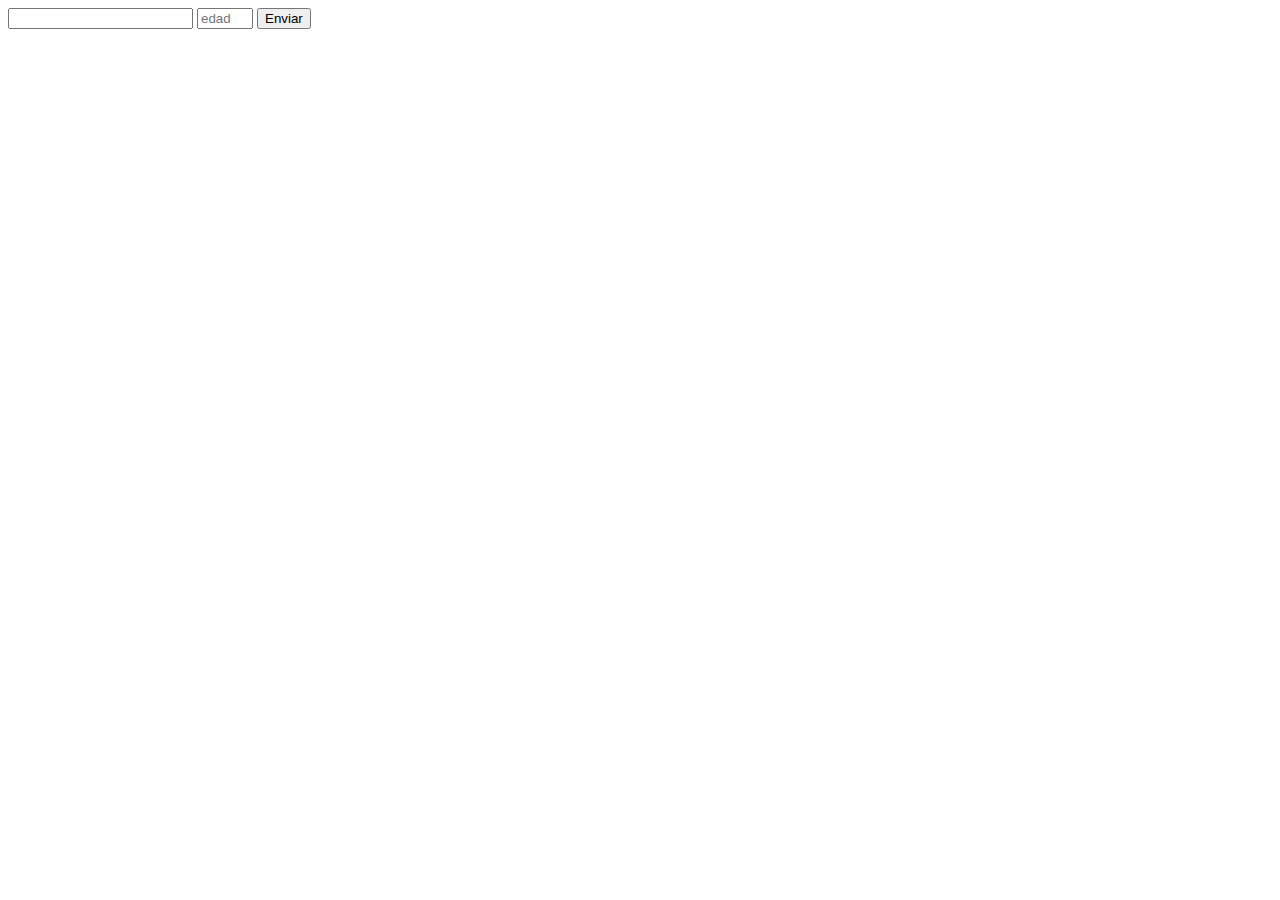
<file: index.html>
<!DOCTYPE html>
<html lang="en">
<head>
    <meta charset="UTF-8">
    <meta name="viewport" content="width=device-width, initial-scale=1.0">
    <title>Document</title>
</head>
<body>
    <form action = " ">
        <input type="text" name="Nombre" minlength="5" maxlength="40">
        <input type="number" placeholder="edad" min="0" max="60">
        
        <button type="submit">Enviar</button>
    </form>
    
</body>
</html>
</file>
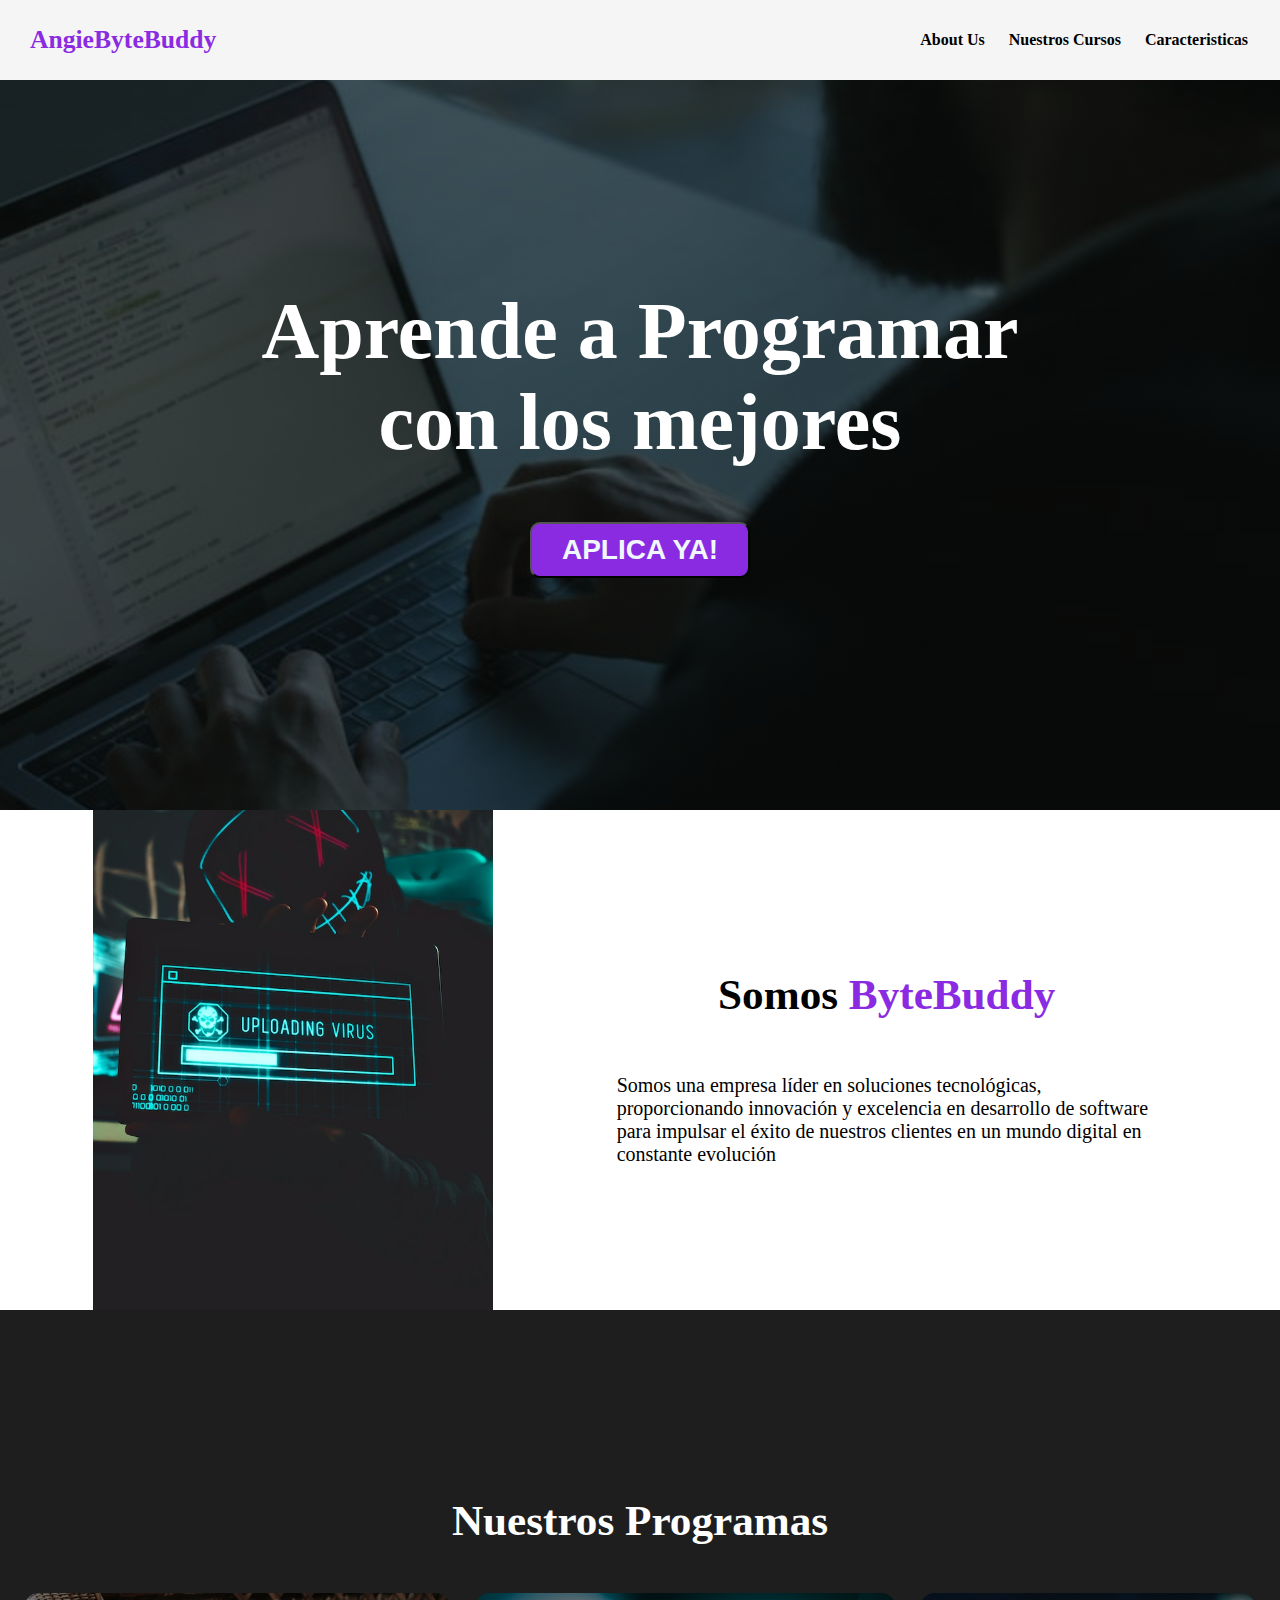
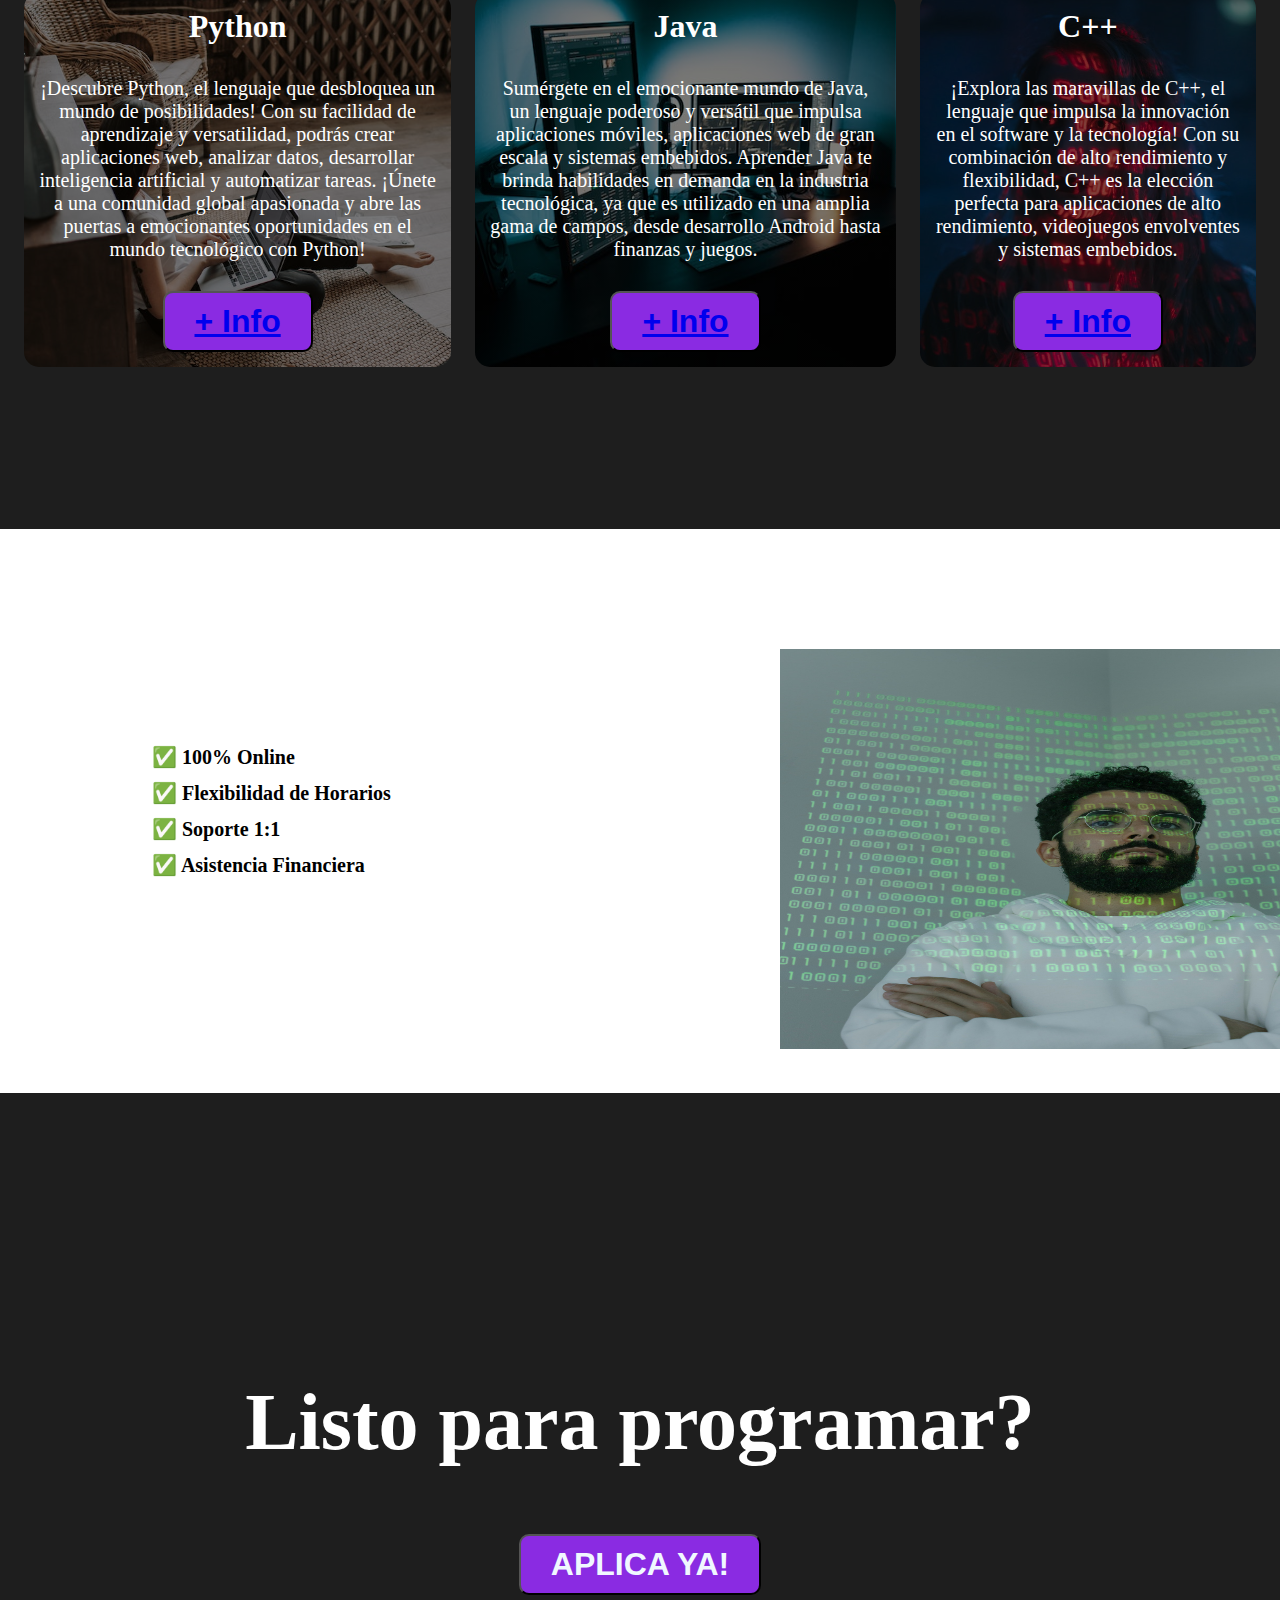
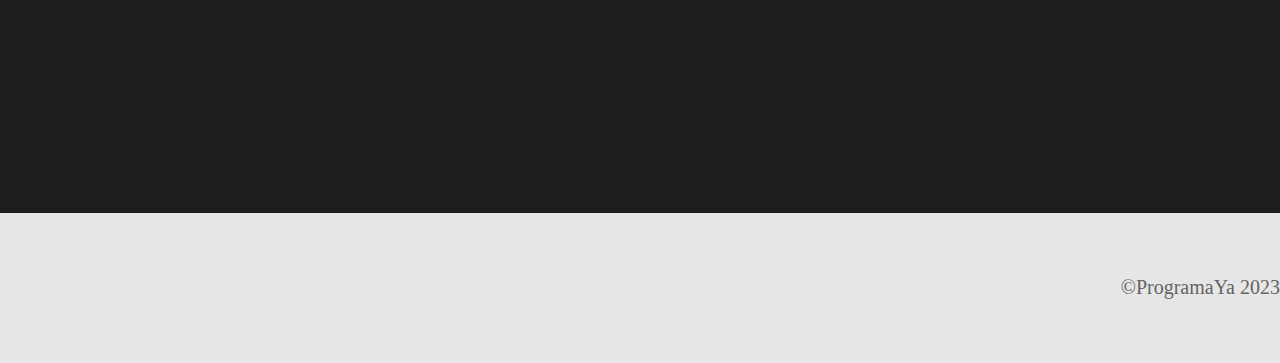
<file: Html web Site - Angie/index.html>
<!--AngieAlvareza Mi primera Web Page-->
<!DOCTYPE html>
<html lang="en">
<head>
    <meta charset="UTF-8">
    <meta name="viewport" content="width=device-width, initial-scale=1.0">
    <title>AngieByteBuddy</title>
    <link rel="stylesheet" href="index.css">
</head>

<body>
    <header>
        <div class="container">
            <p class="logo">AngieByteBuddy</p>
            <nav>
                <a href="#somos-Bybu">About Us</a>
                <a href="#nuestros-programas">Nuestros Cursos</a>
                <a href="#caracteristicas">Caracteristicas</a>
            </nav>
        </div>
    </header>

    <section id="hero"> 
        <h1>Aprende a Programar <br> con los mejores</h1>
        <form action="https://www.youtube.com/watch?v=H82uvLvszQ0">
            <button>APLICA YA!</button>
        </form>
        
    </section>

    <section id="somos-ByBu">
        <div class="container">
            <div class="img"></div>
            <div class="texto">

                <h2> Somos <span class="color-acento">ByteBuddy</span> </h2>
                <p>Somos una empresa líder en soluciones tecnológicas, proporcionando innovación y excelencia en desarrollo de software para impulsar el éxito de nuestros clientes en un mundo digital en constante evolución  
                </p>
            </div>
        </div>
    </section>

    <section id="nuestros-programas">
        <div class="container">
            <h2>Nuestros Programas</h2>
            <div class="programas">


                <div class="carta">
                    <h3>Python</h3>
                    <p>¡Descubre Python, el lenguaje que desbloquea un mundo de posibilidades! Con su facilidad de aprendizaje y versatilidad, podrás crear aplicaciones web, analizar datos, desarrollar inteligencia artificial y automatizar tareas. ¡Únete a una comunidad global apasionada y abre las puertas a emocionantes oportunidades en el mundo tecnológico con Python!</p>
                    <button><a href="pagina_info_python.html" class="info-link"> + Info </a> </button>
                </div>


                <div class="carta">
                    <h3>Java</h3>
                    <p>Sumérgete en el emocionante mundo de Java, un lenguaje poderoso y versátil que impulsa aplicaciones móviles, aplicaciones web de gran escala y sistemas embebidos. Aprender Java te brinda habilidades en demanda en la industria tecnológica, ya que es utilizado en una amplia gama de campos, desde desarrollo Android hasta finanzas y juegos. </p>
                    <button> <a href="pagina_info_java.html" class="info-link"> + Info </a> </button>
                </div>

                <div class="carta">
                    <h3>C++</h3>
                    <p>
                        ¡Explora las maravillas de C++, el lenguaje que impulsa la innovación en el software y la tecnología! Con su combinación de alto rendimiento y flexibilidad, C++ es la elección perfecta para aplicaciones de alto rendimiento, videojuegos envolventes y sistemas embebidos. </p>
                    <button>  <a href="pagina_info_c++.html" class="info-link"> + Info </a></button>
                </div>
            </div>
         </div>
    </section>

    <section id="caracteristicas">
        <div class="container">
            <ul>
                <li>✅ 100% Online</li>
                <li>✅ Flexibilidad de Horarios</li>
                <li>✅ Soporte 1:1</li>
                <li>✅ Asistencia Financiera </li>
            </ul>
        </div>
    </section>

    <section id="final">
        <h2>Listo para programar?</h2>
        <button>APLICA YA!</button>
    </section>
    <footer>
        <div class="container">
            <p>&copy;ProgramaYa 2023</p>
        </div>
    </footer>
</body>
</html>
</file>
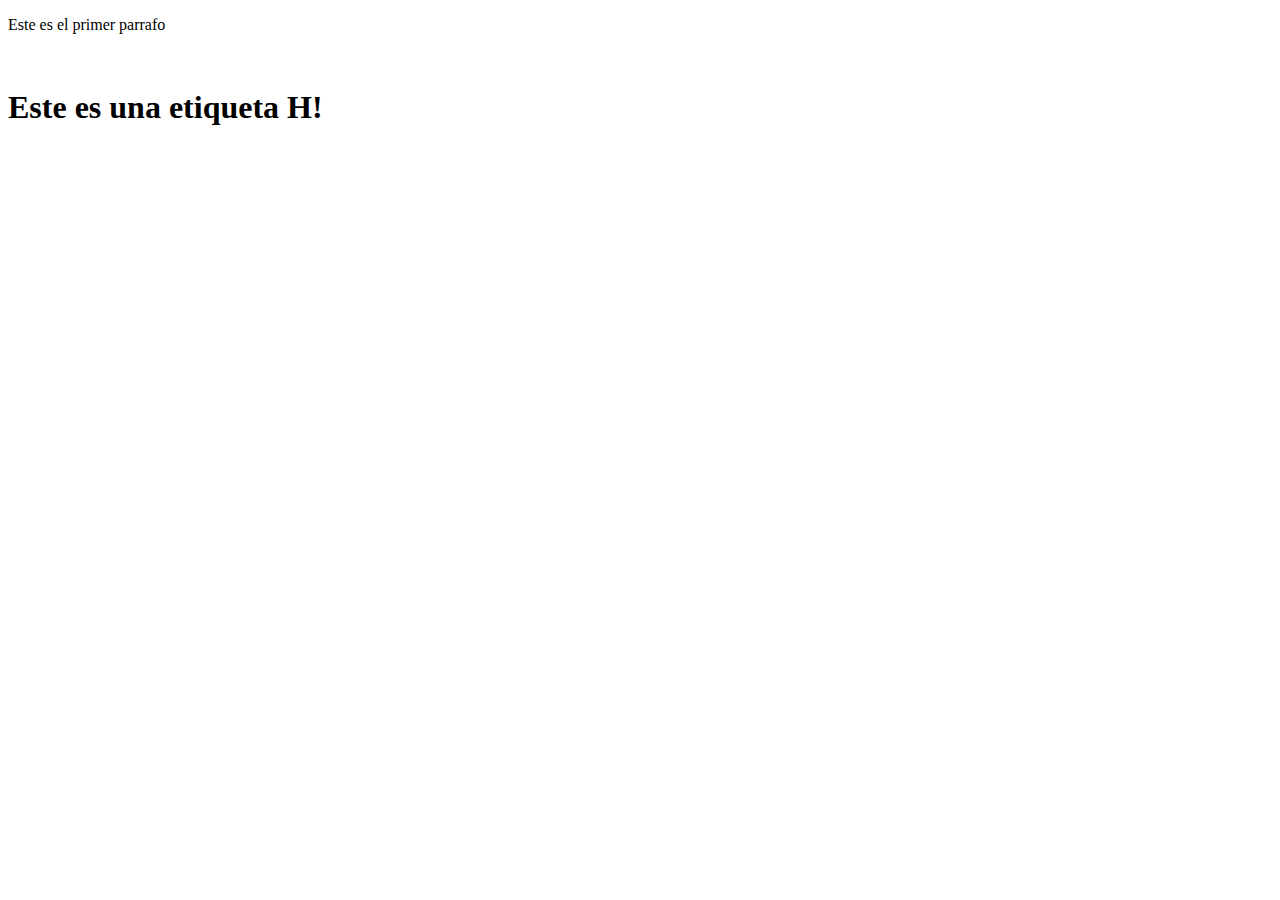
<file: index0.html>
<!DOCTYPE html>
<html lang="es">
<head>
    <meta charset="UTF-8">
    <meta name="viewport" content="width=device-width, initial-scale=1.0">
    <title>Document</title>
</head>
<body>
 <p> Este es el primer parrafo</p> <br>
 <h1> Este es una etiqueta H!</h1>   
</body>
</html>
</file>
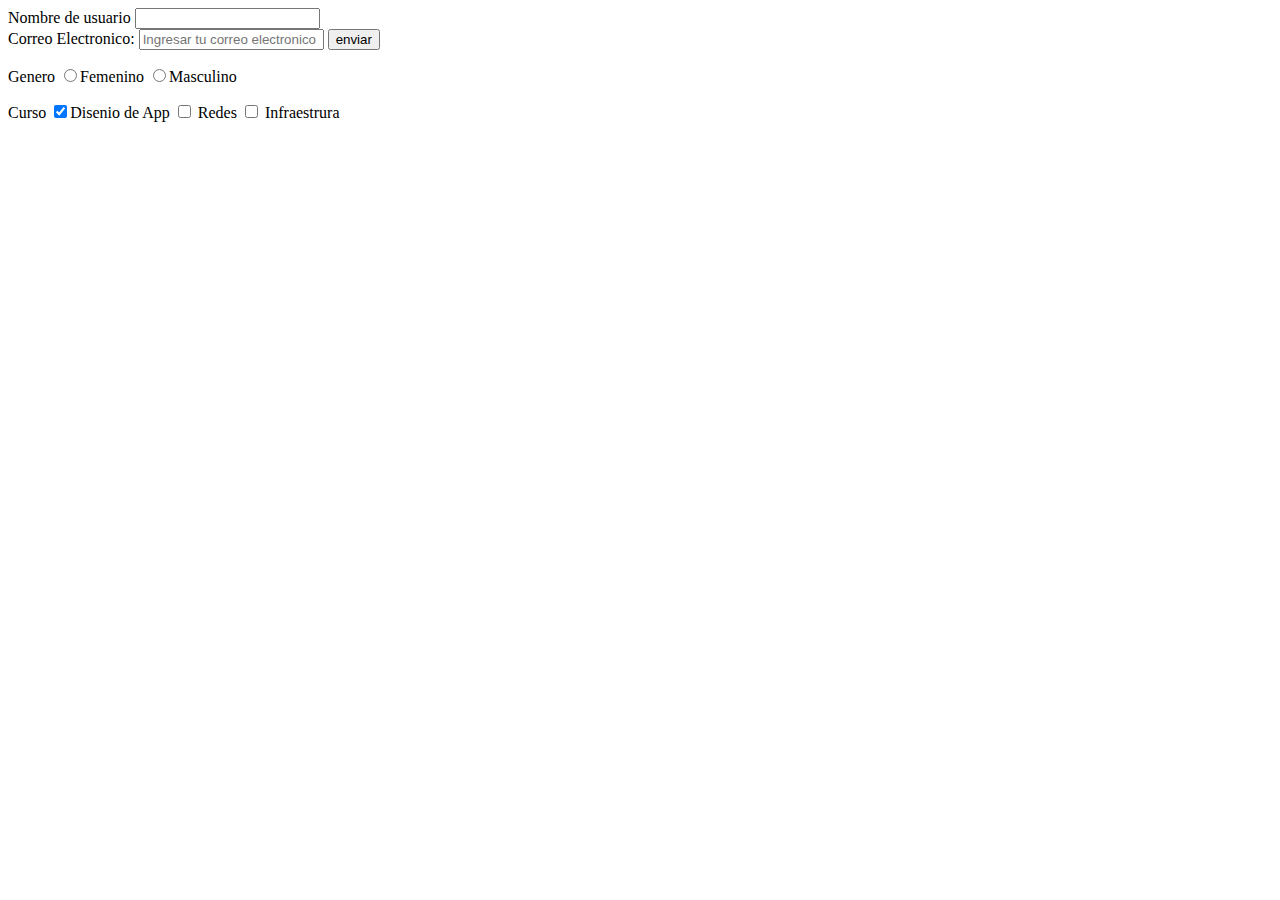
<file: Index2.html>
<!DOCTYPE html>
<html lang="en">
<head>
    <meta charset="UTF-8">
    <meta name="viewport" content="width=device-width, initial-scale=1.0">
    <title>Document</title>
</head>
<body>
    <form name="Formulario" method="post" action="http://www.google.com">
        <!--/send.php-->
        <!--entrada de datos-->
        Nombre de usuario 
        <input type ="text" name="nombre" value="" />
        <br>
        Correo Electronico:
        <input type ="email" name="email" placeholder="Ingresar tu correo electronico" />
        <input type ="submit" value="enviar" id="enviar" />
    </form>

    <p> Genero
        <input type="radio" name="Genero" value="F">Femenino
        <input type="radio" name="Genero" value="F">Masculino
    </p>
    <p> Curso
        <input type="checkbox" name="Cursos" checked >Disenio de App
        <input type="checkbox" name="Cursos" > Redes
        <input type="checkbox" name="Cursos" > Infraestrura
    </p>
    

</body>
</html>
</file>
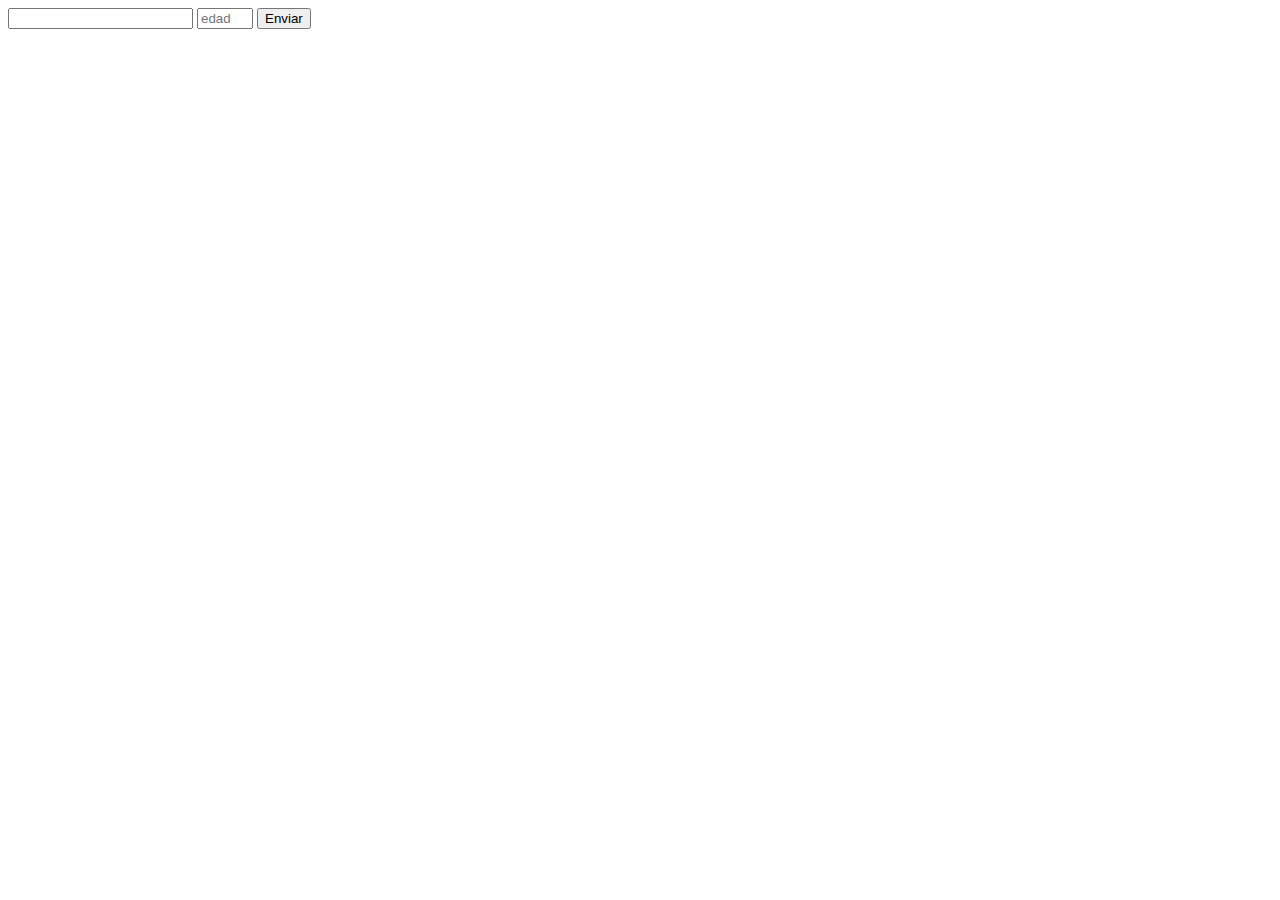
<file: index3.html>
<!DOCTYPE html>
<html lang="en">
<head>
    <meta charset="UTF-8">
    <meta name="viewport" content="width=device-width, initial-scale=1.0">
    <title>Document</title>
</head>
<body>
    <form action = " ">
        <input type="text" name="Nombre" minlength="5" maxlength="40">
        <input type="number" placeholder="edad" min="0" max="60">
        
        <button type="submit">Enviar</button>
    </form>
    
</body>
</html>
</file>
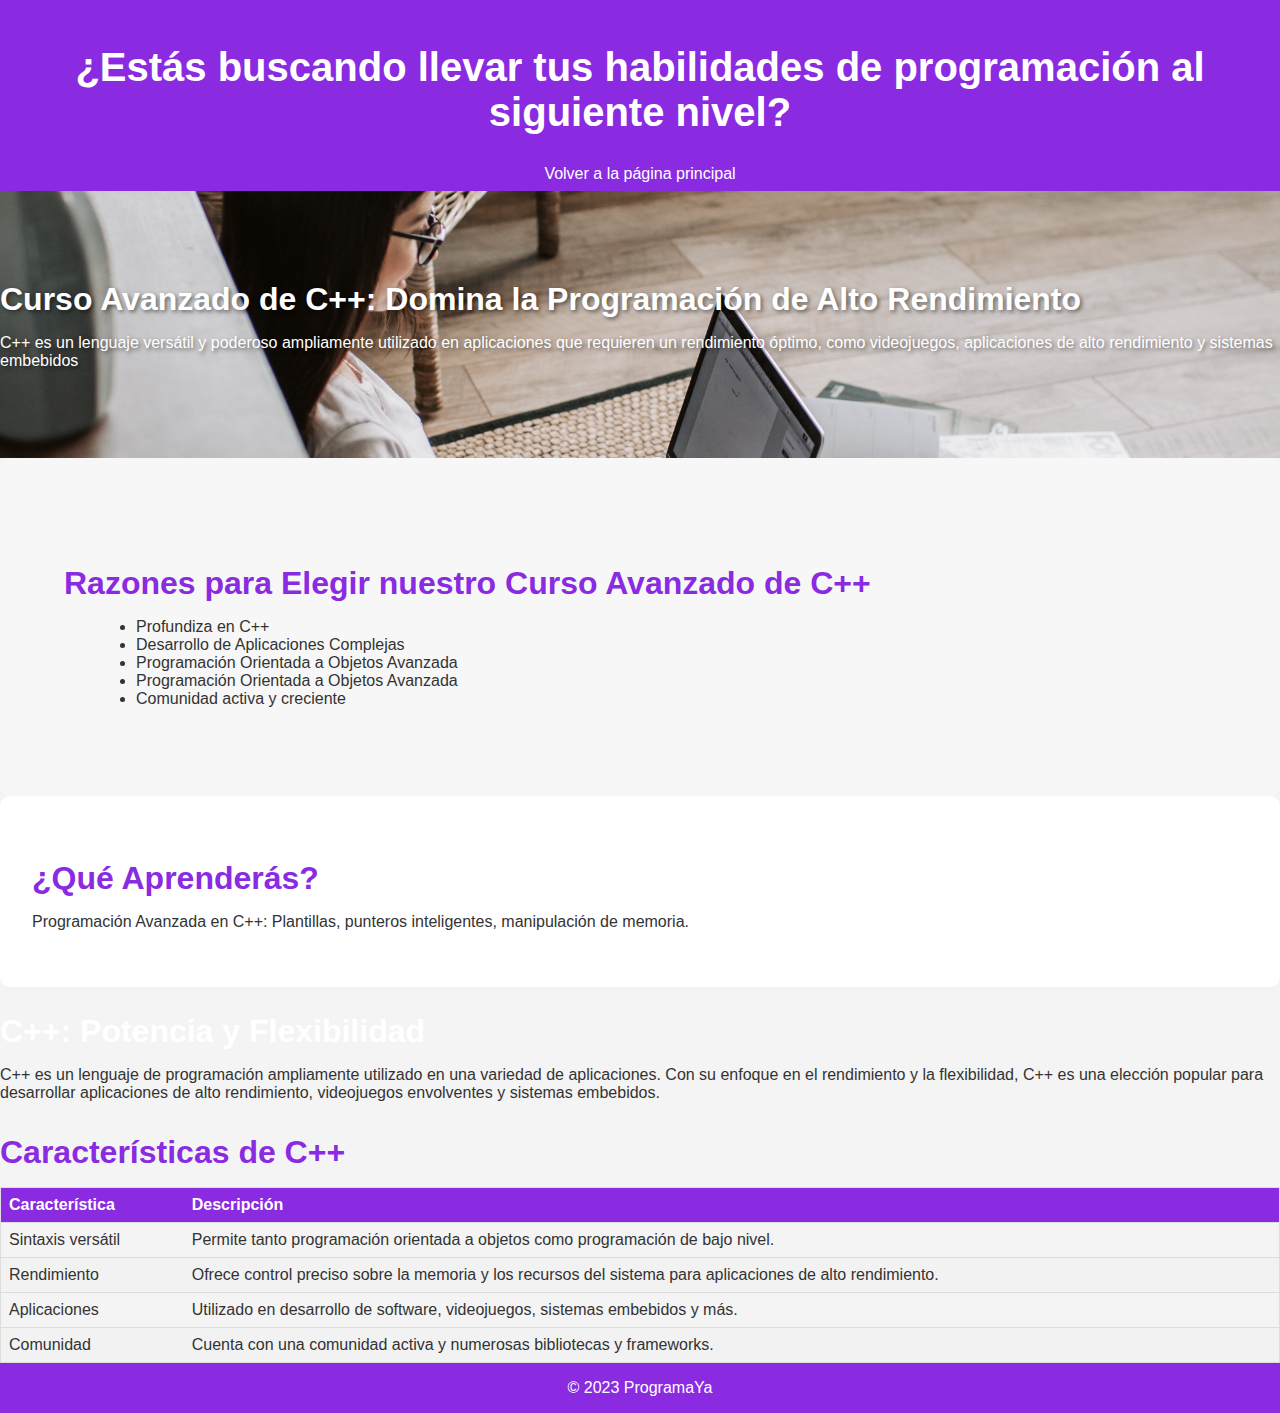
<file: Html web Site - Angie/pagina_info_c++.html>
<!DOCTYPE html>
<html lang="en">
<head>
    <meta charset="UTF-8">
    <meta name="viewport" content="width=device-width, initial-scale=1.0">
    <title>Información de C++</title>
    <link rel="stylesheet" href="estilosc++.css">
</head>
<body>
    <header>
        <h1>¿Estás buscando llevar tus habilidades de programación al siguiente nivel?</h1>
        <nav>
            <a href="index.html">Volver a la página principal</a>
        </nav>
    </header>
    <main>
        <section id="descripcion-python">
            <h2>Curso Avanzado de C++: Domina la Programación de Alto Rendimiento</h2>
            <p>
                C++ es un lenguaje versátil y poderoso ampliamente utilizado en aplicaciones que requieren un rendimiento óptimo, como videojuegos, aplicaciones de alto rendimiento y sistemas embebidos
            </p>
        </section>
        <section id="caracteristicas-python">
            <h4>Razones para Elegir nuestro Curso Avanzado de C++</h4>
            <ul>
                <li>Profundiza en C++</li>
                <li>Desarrollo de Aplicaciones Complejas</li>
                <li>Programación Orientada a Objetos Avanzada</li>
                <li>Programación Orientada a Objetos Avanzada</li>
                <li>Comunidad activa y creciente</li>
            </ul>
        </section>
        <section id="aplicaciones-python">
            <h3>¿Qué Aprenderás?</h3>
            <p>
                Programación Avanzada en C++: Plantillas, punteros inteligentes, manipulación de memoria.
            </p>
        </section>
        <section id="descripcion-cpp">
            <h2>C++: Potencia y Flexibilidad</h2>
            <p>
                C++ es un lenguaje de programación ampliamente utilizado en una variedad de aplicaciones. Con su enfoque en el rendimiento y la flexibilidad, C++ es una elección popular para desarrollar aplicaciones de alto rendimiento, videojuegos envolventes y sistemas embebidos.
            </p>
        </section>
        
        <section id="tabla-cpp">
            <h3>Características de C++</h3>
            <table>
                <thead>
                    <tr>
                        <th>Característica</th>
                        <th>Descripción</th>
                    </tr>
                </thead>
                <tbody>
                    <tr>
                        <td>Sintaxis versátil</td>
                        <td>Permite tanto programación orientada a objetos como programación de bajo nivel.</td>
                    </tr>
                    <tr>
                        <td>Rendimiento</td>
                        <td>Ofrece control preciso sobre la memoria y los recursos del sistema para aplicaciones de alto rendimiento.</td>
                    </tr>
                    <tr>
                        <td>Aplicaciones</td>
                        <td>Utilizado en desarrollo de software, videojuegos, sistemas embebidos y más.</td>
                    </tr>
                    <tr>
                        <td>Comunidad</td>
                        <td>Cuenta con una comunidad activa y numerosas bibliotecas y frameworks.</td>
                    </tr>
                </tbody>
            </table>
        </section>
        
    </main>
    <footer>
        <p>&copy; 2023 ProgramaYa</p>
    </footer>
</body>
</html>
</file>
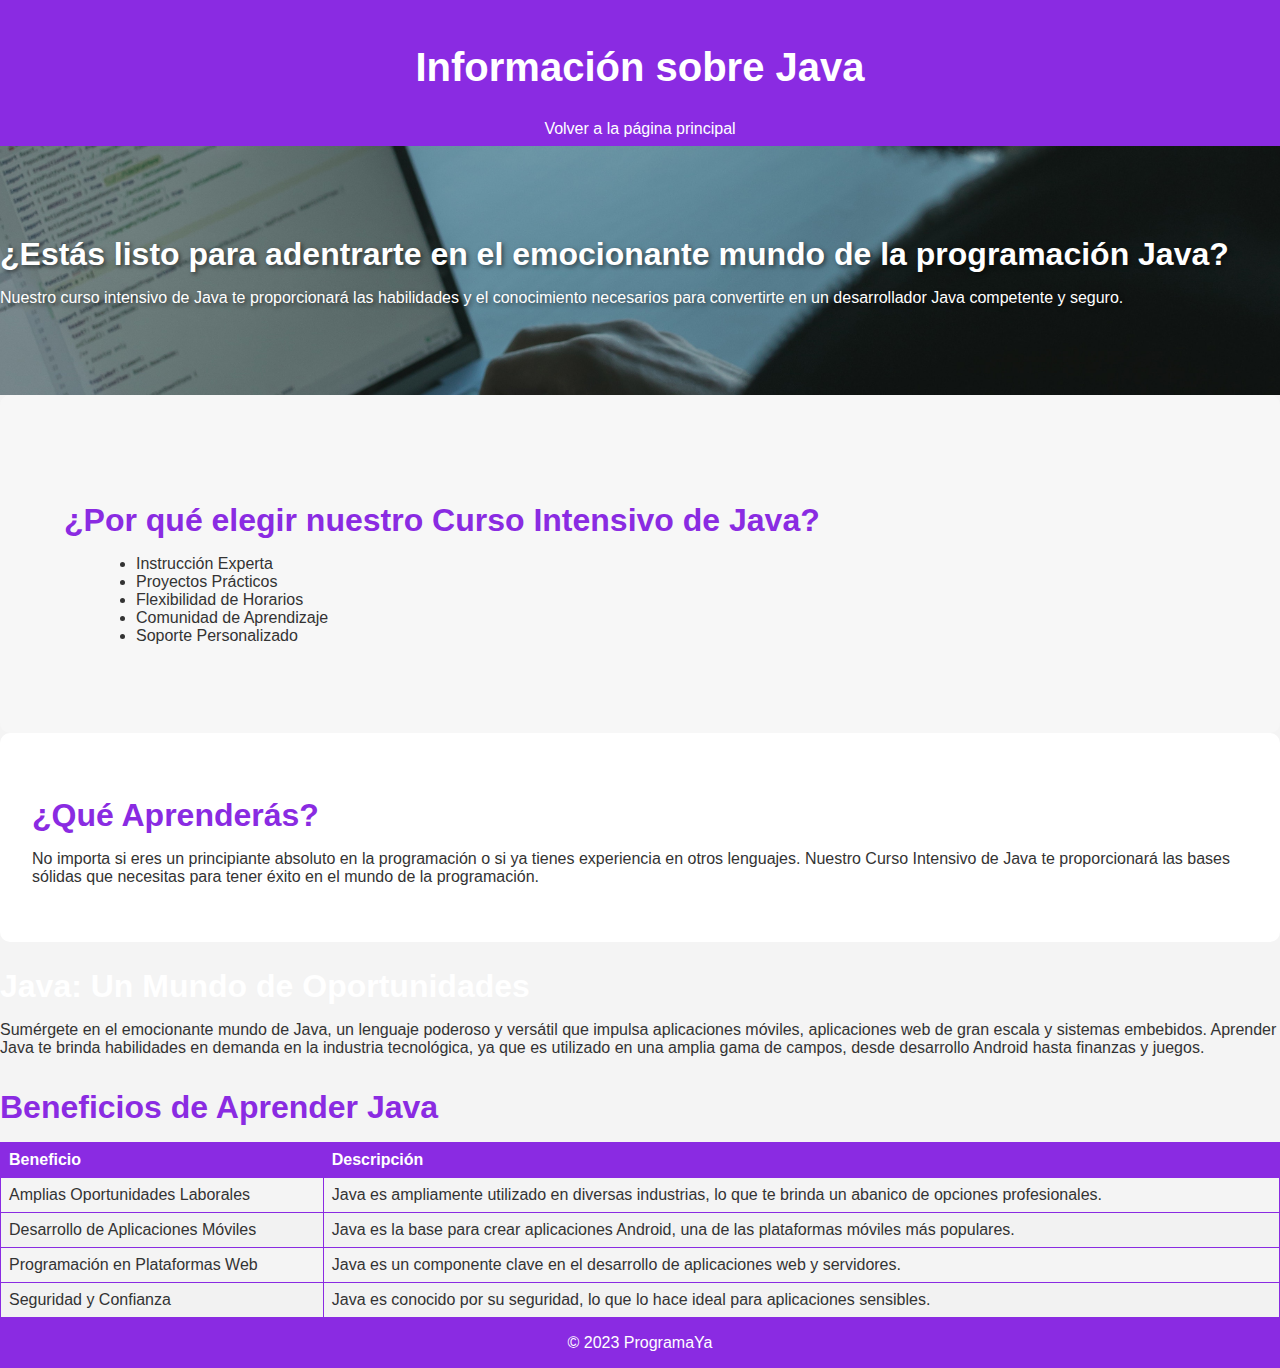
<file: Html web Site - Angie/pagina_info_java.html>
<!DOCTYPE html>
<html lang="en">
<head>
    <meta charset="UTF-8">
    <meta name="viewport" content="width=device-width, initial-scale=1.0">
    <title>Información sobre Java</title>
    <link rel="stylesheet" href="estilosjava.css"> <!-- Asegúrate de ajustar la ruta al archivo CSS -->
</head>
<body>
    <header>
        <h1>Información sobre Java</h1>
        <nav>
            <a href="index.html">Volver a la página principal</a>
        </nav>
    </header>
    <main>
        <section id="descripcion-python">
            <h2>¿Estás listo para adentrarte en el emocionante mundo de la programación Java? </h2>
            <p>
                Nuestro curso intensivo de Java te proporcionará las habilidades y el conocimiento necesarios para convertirte en un desarrollador Java competente y seguro. 
            </p>
        </section>
        <section id="caracteristicas-python">
            <h4>¿Por qué elegir nuestro Curso Intensivo de Java?</h4>
            <ul>
                <li>Instrucción Experta</li>
                <li>Proyectos Prácticos</li>
                <li>Flexibilidad de Horarios</li>
                <li>Comunidad de Aprendizaje</li>
                <li>Soporte Personalizado</li>
            </ul>
        </section>
        <section id="aplicaciones-python">
            <h3>¿Qué Aprenderás?</h3>
            <p>
                No importa si eres un principiante absoluto en la programación o si ya tienes experiencia en otros lenguajes. Nuestro Curso Intensivo de Java te proporcionará las bases sólidas que necesitas para tener éxito en el mundo de la programación. 
            </p>
        </section>
        <section id="descripcion-java">
            <h2>Java: Un Mundo de Oportunidades</h2>
            <p>Sumérgete en el emocionante mundo de Java, un lenguaje poderoso y versátil que impulsa aplicaciones móviles, aplicaciones web de gran escala y sistemas embebidos. Aprender Java te brinda habilidades en demanda en la industria tecnológica, ya que es utilizado en una amplia gama de campos, desde desarrollo Android hasta finanzas y juegos.</p>
            
            <h3>Beneficios de Aprender Java</h3>
            <table>
                <thead>
                    <tr>
                        <th>Beneficio</th>
                        <th>Descripción</th>
                    </tr>
                </thead>
                <tbody>
                    <tr>
                        <td>Amplias Oportunidades Laborales</td>
                        <td>Java es ampliamente utilizado en diversas industrias, lo que te brinda un abanico de opciones profesionales.</td>
                    </tr>
                    <tr>
                        <td>Desarrollo de Aplicaciones Móviles</td>
                        <td>Java es la base para crear aplicaciones Android, una de las plataformas móviles más populares.</td>
                    </tr>
                    <tr>
                        <td>Programación en Plataformas Web</td>
                        <td>Java es un componente clave en el desarrollo de aplicaciones web y servidores.</td>
                    </tr>
                    <tr>
                        <td>Seguridad y Confianza</td>
                        <td>Java es conocido por su seguridad, lo que lo hace ideal para aplicaciones sensibles.</td>
                    </tr>
                </tbody>
            </table>
        </section>
        
    </main>
    <footer>
        <p>&copy; 2023 ProgramaYa</p>
    </footer>
</body>
</html>
</file>
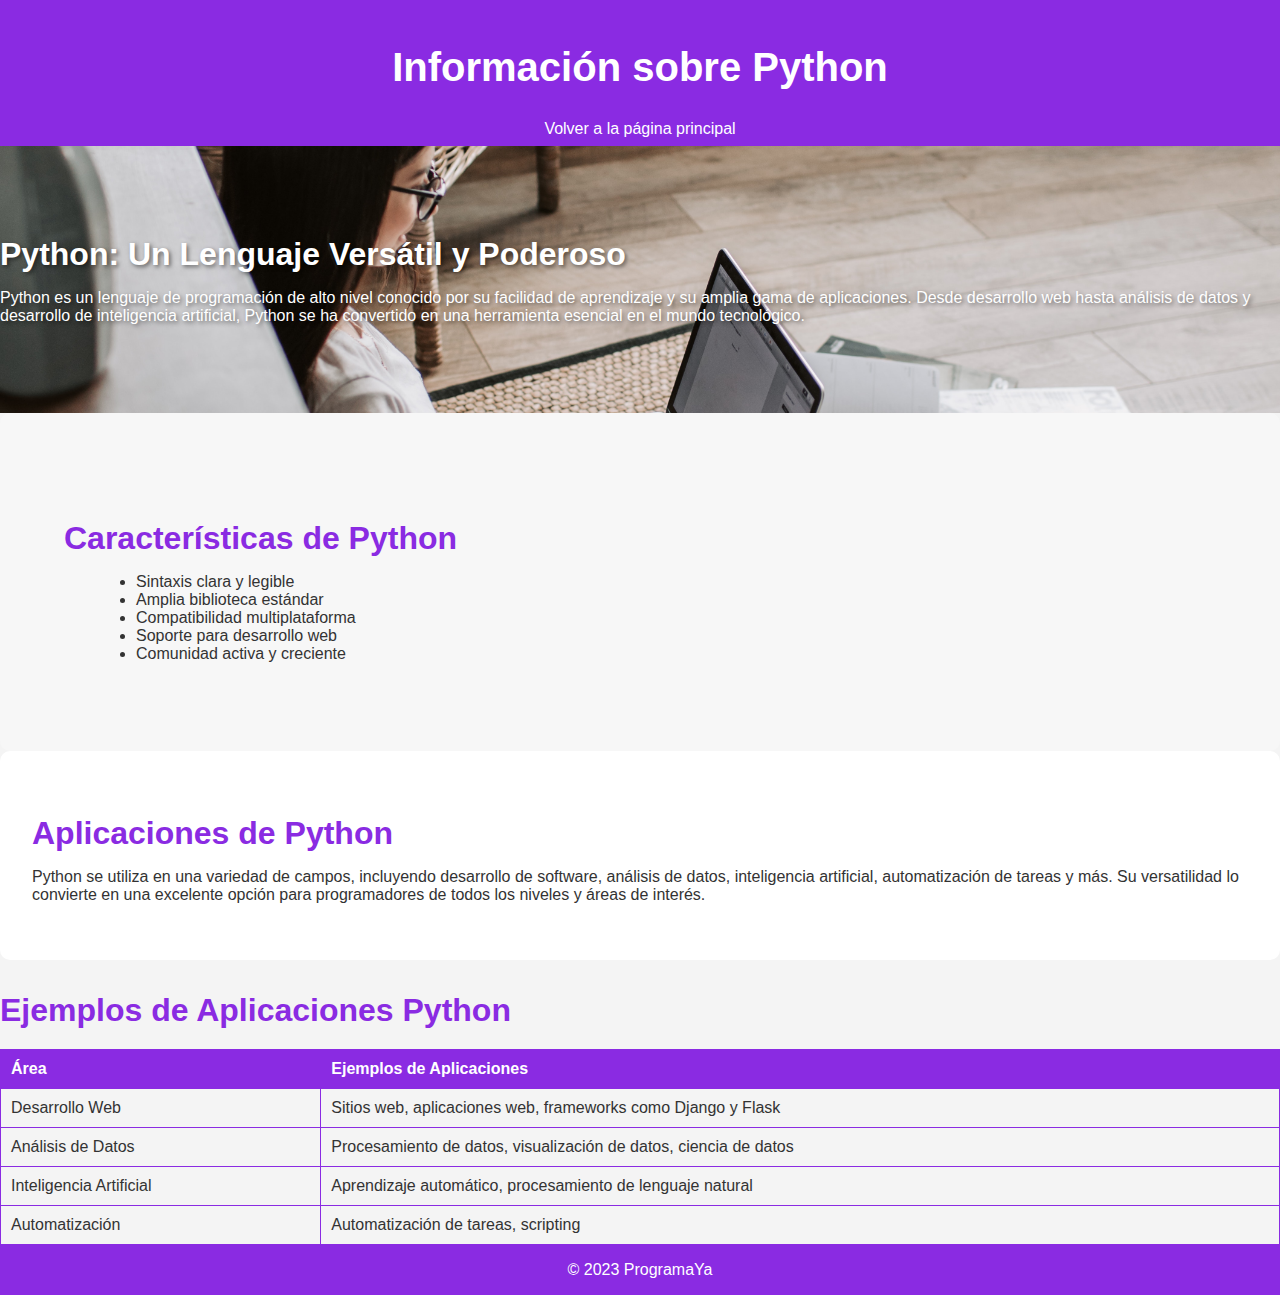
<file: Html web Site - Angie/pagina_info_python.html>
<!DOCTYPE html>
<html lang="en">
<head>
    <meta charset="UTF-8">
    <meta name="viewport" content="width=device-width, initial-scale=1.0">
    <title>Información sobre Python</title>
    <link rel="stylesheet" href="estilos.css">
    
</head>
<body>
    <header>
        <h1>Información sobre Python</h1>
        <nav>
            <a href="index.html">Volver a la página principal</a>
        </nav>
    </header>
    <main>
        <section id="descripcion-python">
            <h2>Python: Un Lenguaje Versátil y Poderoso</h2>
            <p>
                Python es un lenguaje de programación de alto nivel conocido por su facilidad de aprendizaje y su amplia gama de aplicaciones. Desde desarrollo web hasta análisis de datos y desarrollo de inteligencia artificial, Python se ha convertido en una herramienta esencial en el mundo tecnológico.
            </p>
        </section>
        <section id="caracteristicas-python">
            <h4>Características de Python</h4>
            <ul>
                <li>Sintaxis clara y legible</li>
                <li>Amplia biblioteca estándar</li>
                <li>Compatibilidad multiplataforma</li>
                <li>Soporte para desarrollo web</li>
                <li>Comunidad activa y creciente</li>
            </ul>
        </section>
        <section id="aplicaciones-python">
            <h3>Aplicaciones de Python</h3>
            <p>
                Python se utiliza en una variedad de campos, incluyendo desarrollo de software, análisis de datos, inteligencia artificial, automatización de tareas y más. Su versatilidad lo convierte en una excelente opción para programadores de todos los niveles y áreas de interés.
            </p>   
        </section>
        <section id="tabla-python">
            <h3>Ejemplos de Aplicaciones Python</h3>
            <table>
                <tr>
                    <th>Área</th>
                    <th>Ejemplos de Aplicaciones</th>
                </tr>
                <tr>
                    <td>Desarrollo Web</td>
                    <td>Sitios web, aplicaciones web, frameworks como Django y Flask</td>
                </tr>
                <tr>
                    <td>Análisis de Datos</td>
                    <td>Procesamiento de datos, visualización de datos, ciencia de datos</td>
                </tr>
                <tr>
                    <td>Inteligencia Artificial</td>
                    <td>Aprendizaje automático, procesamiento de lenguaje natural</td>
                </tr>
                <tr>
                    <td>Automatización</td>
                    <td>Automatización de tareas, scripting</td>
                </tr>
            </table>
        </section>
    </main>
    <footer>
        <p>&copy; 2023 ProgramaYa</p>
    </footer>
</body>
</html>
</file>
<file: Html web Site - Angie/index.css>
*{
    box-sizing: border-box;
}

html{
    scroll-behavior: smooth;
}
body {
    margin: 0;
}
h1{font-size: 3.5em;}
h2{font-size: 2.7em;}
h3{font-size: 2em;}
p{font-size: 1.25em;}
ul{list-style: none;}
li{font-size: 1.25em}

button{
    font-size: 2em;
    font-weight: bold;
    padding: 10px 30px;
    border-radius: 10px;
    border: 2pm solid rgba(0, 0, 0, 0.5);
    box-shadow: 2px 2px 10 px rgb(0, 0, 0, 0.5);
    color: aliceblue;
    background-color: blueviolet;
}
button:hover{
    background-color: rgb(102, 33, 165);
}
.container{
    max-width: 1400px;
    margin:auto;

}
.color-acento{
    color:blueviolet;
}
header{
    background-color: rgb(245,245,245);
    
}

header .logo{
    margin: 0;
    padding: 25px 30px;
    font-weight: bold;
    color: blueviolet;
    font-size: 1.6em;
}

header .container{
    display: flex;
    flex-direction: column;
    align-items: center;
}

header nav{
    display: flex;
    flex-direction: column;
    text-align: center;
    padding-bottom: 25px;
}

header a{
    padding: 5px 12px;
    text-decoration: none;
    font-weight: bold;
    color: black;
}
header a:hover{
    color: blueviolet;
}


#hero{
    display: flex;
    align-items: center;
    justify-content: center;
    text-align: center;
    flex-direction: column;
    height: 90vh;
    background-image: linear-gradient(
        0deg,
        rgba(0,0,0,0.5),
        rgba(0,0,0,0.5)
    )
    ,url(img/HeSmall.jpg);
    background-repeat: no-repeat;
    background-size: cover;
    background-position: center center;
}
#hero h1{
    color: white;
}
#hero button{
    font-size: 1.75em;
}

#somos-ByBu .container{
    text-align: center;
    padding: 200px,12px;
}


#nuestros-programas {
    background-color: rgb(30, 30, 30);
    color: white;
    text-align:  center;
    
}
#nuestros-programas .container{
    padding: 150px 12px;
}
#nuestros-programas .h2{
    margin-top: 0;
    font-size: 3.2em;
}

#nuestros-programas .p{
    display: none;

}

#nuestros-programas .carta{
    
    background-position: center center;
    background-size: cover;
    padding: 50px;
    margin: 12px;
    border-radius: 15px;
    
}
.carta:first-child{
    background-image: linear-gradient(
        0deg,
        rgba(0,0,0,0.5),
        rgba(0,0,0,0.5)
    )
    ,url(img/SheSmall.jpg);
  
    
}



.carta:nth-child(2){
    background-image: linear-gradient(
        0deg,
        rgba(0,0,0,0.5),
        rgba(0,0,0,0.5)
    )
    ,url(img/ComputerSmall.jpg);
   

}
.carta:nth-child(3){
    background-image: linear-gradient(
        0deg,
        rgba(0,0,0,0.5),
        rgba(0,0,0,0.5)
    )
    ,url(img/SheSmall2.jpg);
   
}
#caracteristicas .container{
    text-align: center;
    padding:200px 12px;
}
#caracteristicas li{
    margin: 12px 0px;
    font-weight: bold

}
#final{
    display: flex;
    flex-direction: column;
    justify-content: center;
    align-items: center;
    text-align: center;
    background-color: rgb(30, 30, 30);
    color: white;
    height: 80vh;
}
#final h2{
    font-size: 9vw;
}
#final button{
    font-size: 5vw;
}
footer{
    background-color: rgb(230, 230, 230);
}

footer p{
    margin: 0;
    color: rgb(100, 100, 100);
    padding: 0;
}
footer .container{
    height: 150px;
    display: flex;
    justify-content: flex-end;
    align-items: center;
}


@media (min-width: 850px){
    header{
        position: fixed;
        width: 100%;
    }

    header .container{
        flex-direction: row;
        justify-content: space-between;
    }
    header nav{
        flex-direction: row;
        padding-bottom: 0;
        padding-right: 20px;
    }
    #hero h1{
        font-size: 5em;
    }
    #somos-ByBu .container{
            display: flex;
            justify-content: space-evenly;
    }
    #somos-ByBu .texto{
        
        width: 50%;
        max-width: 600px;
        text-align: initial;
        padding: 0px 30px;
        display: flex;
        align-items: center;
        flex-direction: column;
        justify-content: center;
        padding-left: 30px ;
        
    }
    #somos-ByBu .img{
    
        background-image: url(img/VirusSmall.jpg);
        background-size: cover;
        background-position: center center;
        height: 500px;
        width: 400px; 
    }

    #somos-ByBu .h2{
        margin-top: 0px;
    }

    #nuestros-programas .programas{
        display: flex;
        justify-content: center;
    }
    #nuestros-programas p{
        display: block;
        margin-bottom: 30px ;
        
    }
    #nuestros-programas h3{
        margin-top: 0;
    }
    #nuestros-programas .carta{
        padding: 15px;
        
    }

    #caracteristicas{
        background-image: url(img/Pexels1Big.jpg);
        background-repeat: no-repeat;
        background-size: 500px 400px;
        background-position: calc(100vw - 500px) 120px;
    }
    #caracteristicas .container{
        text-align: initial;
    }
    #caracteristicas ul{
        margin-left:  100px;
    }
    #final h2{
        font-size: 5em;
        
    }
    #final button{
        font-size: 2em;
    }
    footer .container{
        justify-content: flex-end;
    }
}
@media (min-width:1700px){
    #caracteristicas{
    
        background-position-x: calc(100vw - 800px);
    }
    
}
</file>
<file: Html web Site - Angie/estilosc++.css>
/* Estilos generales */
body {
    font-family: Arial, sans-serif;
    margin: 0;
    padding-left: 0.5;
    background-color: #f4f4f4;
    color: #333;
}

header {
    background-color:  blueviolet;
    color: white;
    text-align: center;
    padding: 0.5em 0;
}

.container {
    max-width: 800px;
    margin: 0 auto;
    padding: 2em;
    line-height: 1.6;
    background-color: white;
    border-radius: 10px;
    box-shadow: 0 2px 4px rgba(0, 0, 0, 0.1);
    
    min-height: calc(100vh - 60px); /* 60px es la altura del header */
    display: flex;
    flex-direction: column;
    justify-content: space-between;
}

footer {
    background-color: blueviolet;
    color: white;
    text-align: center;
    padding: 1em 0;
    width: 100%;
}

/* Estilos específicos para la página */
h1 {
    padding: 10px;
    font-size: 2.5em;
    margin-bottom: 0.5em;
}

h2 {
    font-size: 2em;
    margin-bottom: 0.5em;
    color: white;
}
h3 {
    font-size: 2em;
    margin-bottom: 0.5em;
    color: blueviolet;
}
h4 {
    font-size: 2em;
    margin-bottom: 0.5em;
    color: blueviolet;
}

p {
    margin-bottom: 1.5em;
}

nav a {
    color: white;
    text-decoration: none;
}

nav a:hover {
    text-decoration: underline;
}

ul {
    list-style-type: disc;
    margin-left: 2em;
    margin-bottom: 1.5em;
}

footer p {
    margin: 0;
}

/* Imágenes */
#descripcion-python {
    background-image: url(img/She.jpg); /* Ruta a la imagen */
    background-size: cover;
    background-position: center;
    padding: 4em 0;
    color: white;
    text-shadow: 2px 2px 4px rgba(0, 0, 0, 0.5);
}

#caracteristicas-python {
    background-color: #f7f7f7;
    padding: 4em;
    border-radius: 10px;
}

#aplicaciones-python {
    background-color: white;
    padding: 2em;
    border-radius: 10px;
}
/* Estilos para la tabla */
/* Estilos para la tabla de características */
#tabla-cpp {
    margin-top: 2em;
}

table {
    width: 100%;
    border-collapse: collapse;
    margin-top: 1em;
    border: 1px solid #ddd;
}

th, td {
    padding: 0.5em;
    text-align: left;
    border-bottom: 1px solid #ddd;
}

th {
    background-color: blueviolet;
    color: white;
}

tr:nth-child(even) {
    background-color: #f2f2f2;
}
</file>
<file: Html web Site - Angie/estilosjava.css>
/* Estilos generales */
body {
    font-family: Arial, sans-serif;
    margin: 0;
    padding-left: 0.5;
    background-color: #f4f4f4;
    color: #333;
}

header {
    background-color:  blueviolet;
    color: white;
    text-align: center;
    padding: 0.5em 0;
}

.container {
    max-width: 800px;
    margin: 0 auto;
    padding: 2em;
    line-height: 1.6;
    background-color: white;
    border-radius: 10px;
    box-shadow: 0 2px 4px rgba(0, 0, 0, 0.1);
    
    min-height: calc(100vh - 60px); /* 60px es la altura del header */
    display: flex;
    flex-direction: column;
    justify-content: space-between;
}

footer {
    background-color: blueviolet;
    color: white;
    text-align: center;
    padding: 1em 0;
    width: 100%;
}

/* Estilos específicos para la página */
h1 {
    padding: 10px;
    font-size: 2.5em;
    margin-bottom: 0.5em;
}

h2 {
    font-size: 2em;
    margin-bottom: 0.5em;
    color: white;
}
h3 {
    font-size: 2em;
    margin-bottom: 0.5em;
    color: blueviolet;
}
h4 {
    font-size: 2em;
    margin-bottom: 0.5em;
    color: blueviolet;
}

p {
    margin-bottom: 1.5em;
}

nav a {
    color: white;
    text-decoration: none;
}

nav a:hover {
    text-decoration: underline;
}

ul {
    list-style-type: disc;
    margin-left: 2em;
    margin-bottom: 1.5em;
}

footer p {
    margin: 0;
}

/* Imágenes */
#descripcion-python {
    background-image: url(img/He.jpg); /* Ruta a la imagen */
    background-size: cover;
    background-position: center;
    padding: 4em 0;
    color: white;
    text-shadow: 2px 2px 4px rgba(0, 0, 0, 0.5);
}

#caracteristicas-python {
    background-color: #f7f7f7;
    padding: 4em;
    border-radius: 10px;
}

#aplicaciones-python {
    background-color: white;
    padding: 2em;
    border-radius: 10px;
}

/* Estilos para la tabla */
table {
    width: 100%;
    border-collapse: collapse;
    margin-top: 1em;
    border: 1px solid #ddd;
}


th, td {
    padding: 8px;
    text-align: left;
    border: 1px solid blueviolet;
}

thead {
    background-color: blueviolet;
    color: white;
}

tbody tr:nth-child(even) {
    background-color: #f2f2f2;
}

/* Alinear el contenido de las celdas */
td {
    vertical-align: top;
}
</file>
<file: Html web Site - Angie/estilos.css>
/* Estilos generales */
body {
    font-family: Arial, sans-serif;
    margin: 0;
    padding-left: 0.5;
    background-color: #f4f4f4;
    color: #333;
}

header {
    background-color:  blueviolet;
    color: white;
    text-align: center;
    padding: 0.5em 0;
}

.container {
    max-width: 800px;
    margin: 0 auto;
    padding: 2em;
    line-height: 1.6;
    background-color: white;
    border-radius: 10px;
    box-shadow: 0 2px 4px rgba(0, 0, 0, 0.1);
    
    min-height: calc(100vh - 60px); /* 60px es la altura del header */
    display: flex;
    flex-direction: column;
    justify-content: space-between;
}

footer {
    background-color: blueviolet;
    color: white;
    text-align: center;
    padding: 1em 0;
    width: 100%;
}

/* Estilos específicos para la página */
h1 {
    padding: 10px;
    font-size: 2.5em;
    margin-bottom: 0.5em;
}

h2 {
    font-size: 2em;
    margin-bottom: 0.5em;
    color: white;
}
h3 {
    font-size: 2em;
    margin-bottom: 0.5em;
    color: blueviolet;
}
h4 {
    font-size: 2em;
    margin-bottom: 0.5em;
    color: blueviolet;
}

p {
    margin-bottom: 1.5em;
}

nav a {
    color: white;
    text-decoration: none;
}

nav a:hover {
    text-decoration: underline;
}

ul {
    list-style-type: disc;
    margin-left: 2em;
    margin-bottom: 1.5em;
}

footer p {
    margin: 0;
}

/* Imágenes */
#descripcion-python {
    background-image: url(img/She.jpg); /* Ruta a la imagen */
    background-size: cover;
    background-position: center;
    padding: 4em 0;
    color: white;
    text-shadow: 2px 2px 4px rgba(0, 0, 0, 0.5);
}

#caracteristicas-python {
    background-color: #f7f7f7;
    padding: 4em;
    border-radius: 10px;
}

#aplicaciones-python {
    background-color: white;
    padding: 2em;
    border-radius: 10px;
}

/* Estilos para la tabla */
table {
    width: 100%;
    border-collapse: collapse;
    margin-top: 20px;
}

table, th, td {
    border: 1px solid blueviolet;
}

th, td {
    padding: 10px;
    text-align: left;
}

th {
    background-color: blueviolet;
    color: white;
}

/* Agrega más estilos según tus preferencias */
</file>
